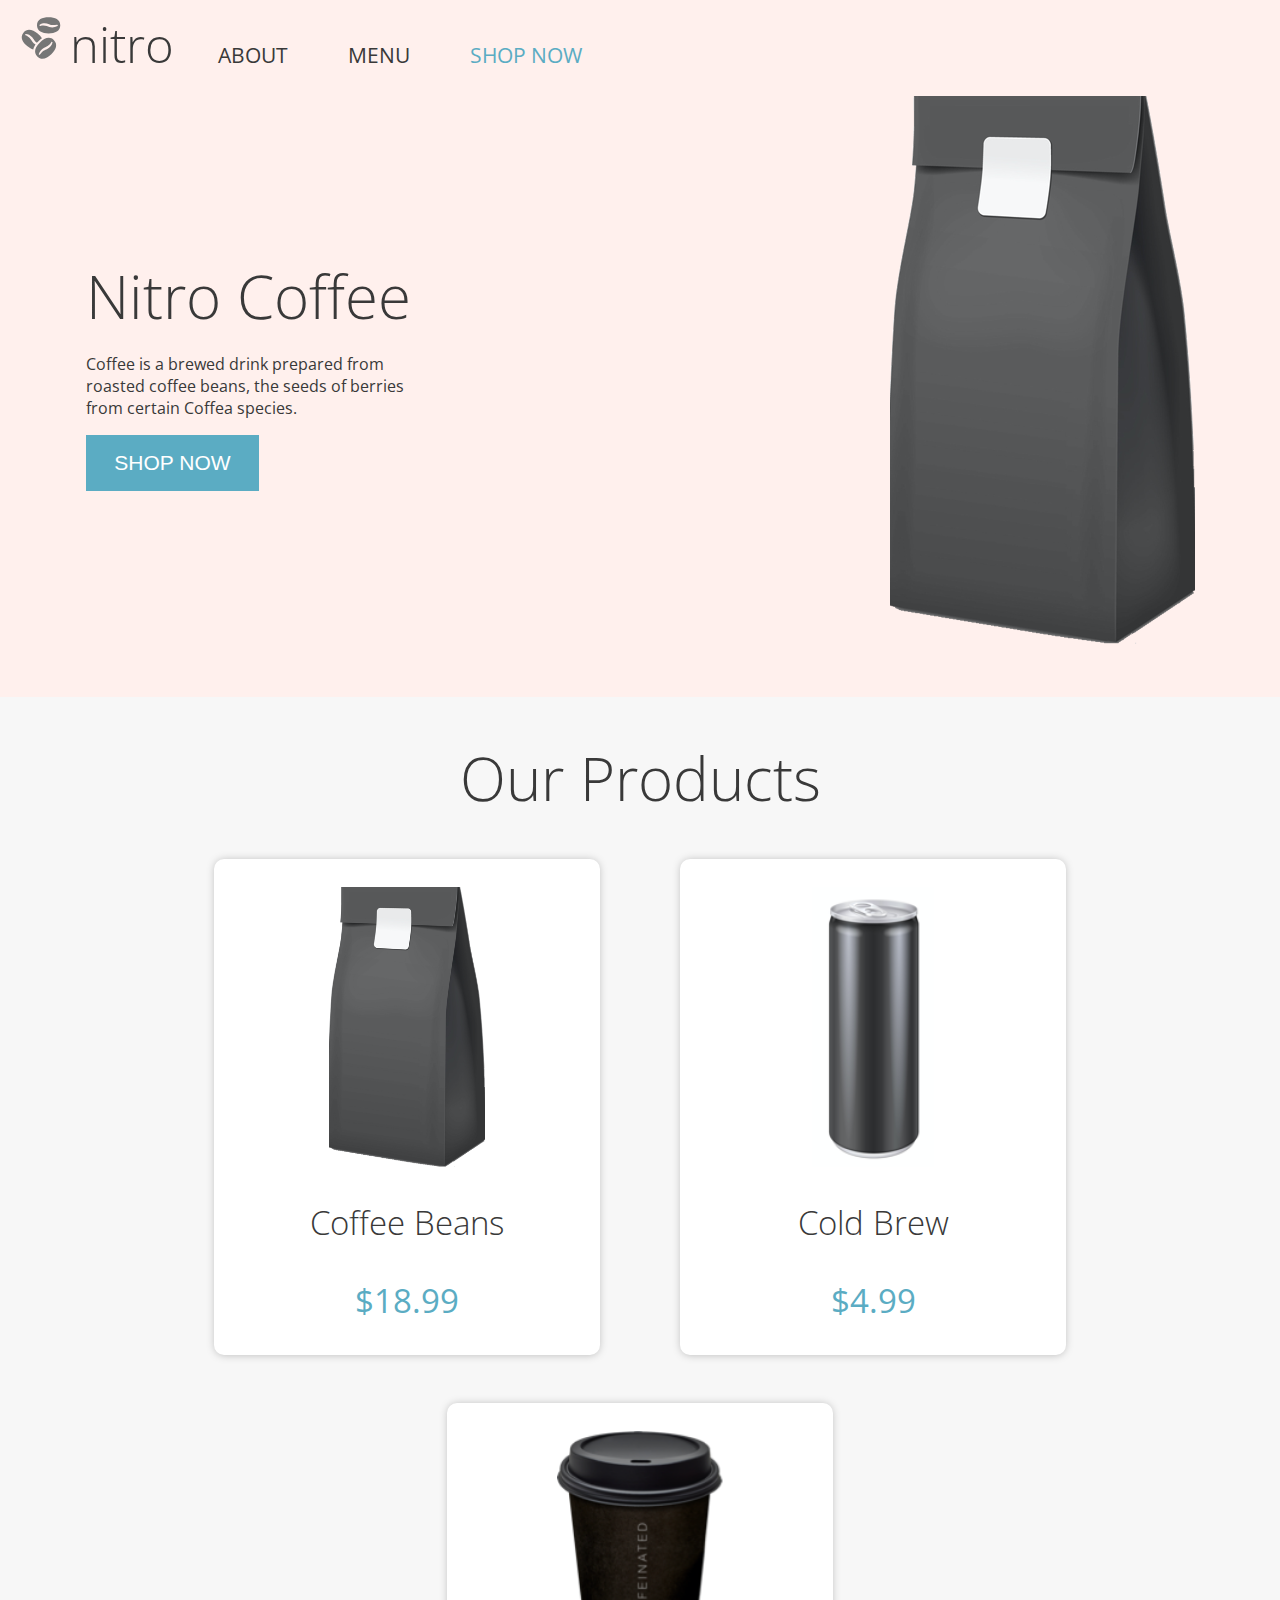
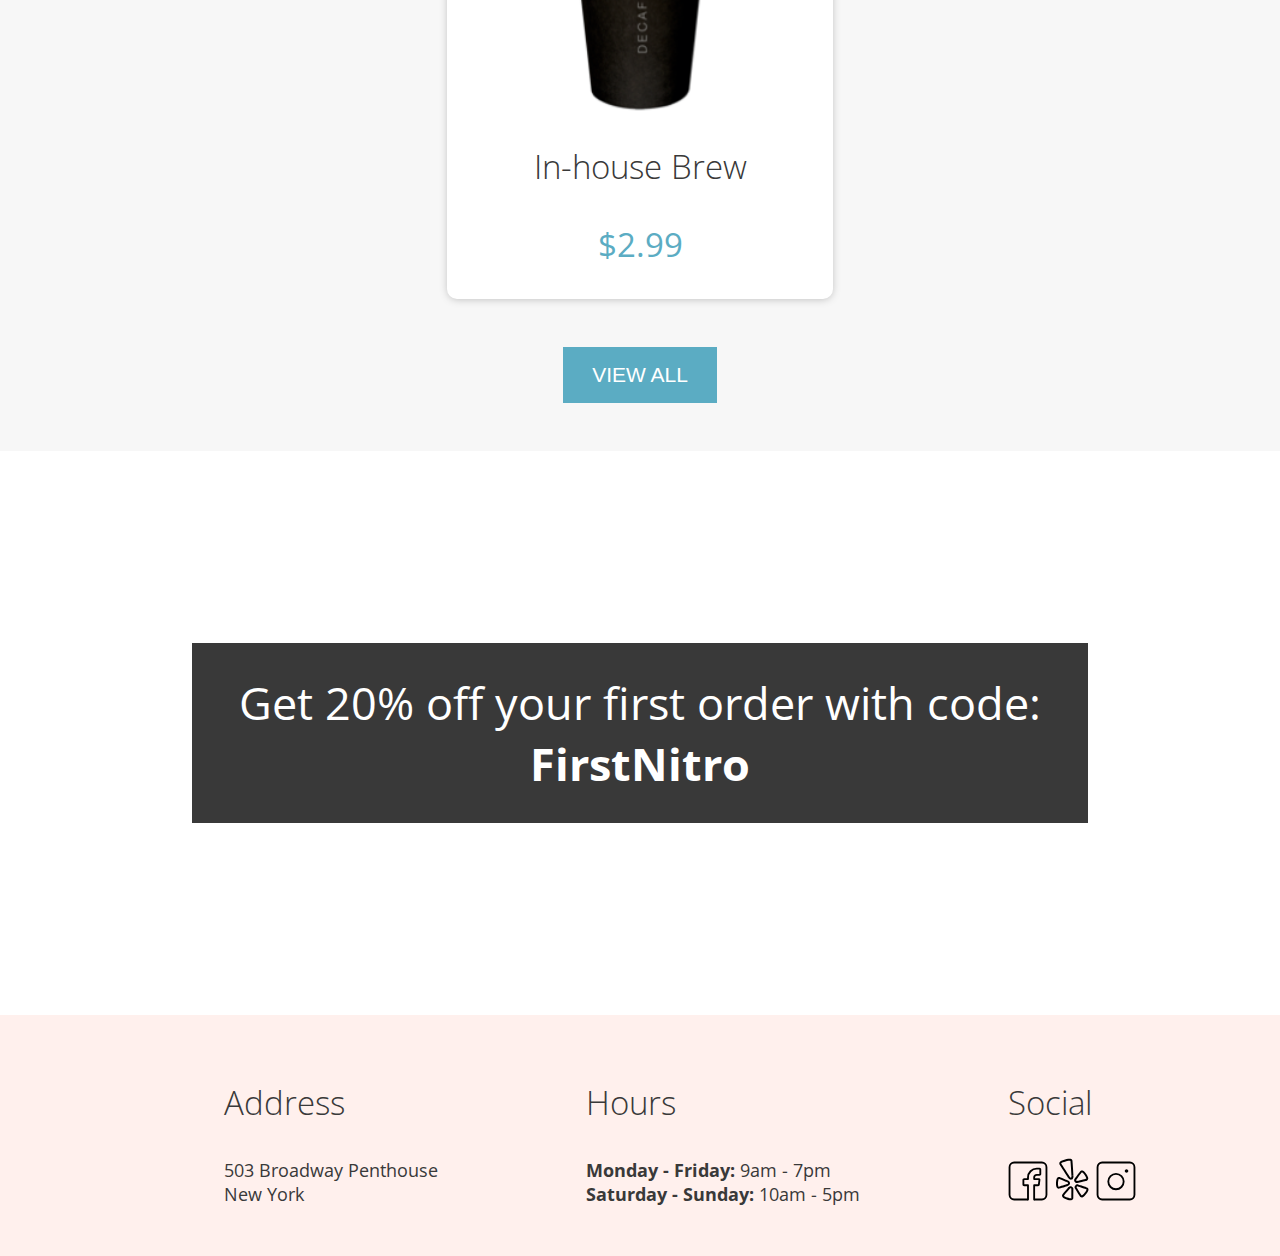
<file: index.html>
<!DOCTYPE html>
<html lang="en">
  <head>
    <meta charset="UTF-8" />
    <meta name="viewport" content="width=device-width, initial-scale=1.0" />
    <link
      href="https://fonts.googleapis.com/css2?family=Open+Sans:ital,wght@0,300;0,400;0,600;0,700;1,400&display=swap"
      rel="stylesheet"
    />
    <title>Coffee Shop - Home</title>
    <link rel="stylesheet" href="./css/global.css" />
    <link rel="stylesheet" href="./css/landing.css" />
  </head>
  <body>
    <header>
      <header class="pink-background nitro-alignment">
        <a href="./index.html"><div class="coffee-bean-logo_style"></div></a>
        <div class="nitro-spacing">
          <a href="./index.html" class="nitro-font">nitro</a>
        </div>
        <nav class="nav-align-parent_align">
          <ul class="nav-list-style_type nav-align">
            <li><a href="./index.html">ABOUT</a></li>
            <li><a href="./pages/menu.html">MENU</a></li>
            <li>
              <a href="./pages/menu.html" class="shop-now_color">SHOP NOW</a>
            </li>
          </ul>
        </nav>
      </header>
      <div
        class="pink-background hero-coffee-text-image_page pink-light-grey-background_spacing"
      >
        <div class="hero-coffee-text-image hero-coffee-text-image-a">
          <h1 class="product-heading-1">Nitro Coffee</h1>
          <p class="hero-coffee-description_width">
            Coffee is a brewed drink prepared from roasted coffee beans, the
            seeds of berries from certain Coffea species.
          </p>
          <a href="./pages/menu.html"><button>SHOP NOW</button></a>
        </div>
        <div class="hero-coffee-text-image">
          <img src="./assets/coffeebeans-hero.png" alt="coffee bag" />
        </div>
      </div>
    </header>
    <section class="light-grey-background pink-light-grey-background_spacing">
      <h2 class="our-products">Our Products</h2>
      <div class="our-products-card_holder">
        <div class="our-products-card">
          <img
            src="./assets/coffeebeans-hero.png"
            class="our-products-image_height"
            alt="Coffee Beans"
          />
          <h3 class="our-products-title_font">Coffee Beans</h3>
          <p class="our-products-price_font">$18.99</p>
        </div>
        <div class="our-products-card">
          <img
            src="./assets/coldbrew.png"
            class="our-products-image_height"
            alt="Cold Brew"
          />
          <h3 class="our-products-title_font">Cold Brew</h3>
          <p class="our-products-price_font">$4.99</p>
        </div>
        <div class="our-products-card">
          <img
            src="./assets/inhousebrew.png"
            class="our-products-image_height"
            alt="In-house Brew"
          />
          <h3 class="our-products-title_font">In-house Brew</h3>
          <p class="our-products-price_font">$2.99</p>
        </div>
      </div>
      <div class="button-center">
        <a href="./pages/menu.html"> <button>VIEW ALL</button></a>
      </div>
    </section>

    <div class="discount-banner">
      <section>
        <p class="discount-banner_text">
          Get 20% off your first order with code: <strong>FirstNitro</strong>
        </p>
      </section>
    </div>
    <footer class="pink-background">
      <div>
        <h3 class="our-products-title_font">Address</h3>
        <p class="footer-paragraph_font">
          503 Broadway Penthouse<br />New York
        </p>
      </div>
      <div>
        <h3 class="our-products-title_font">Hours</h3>
        <p class="footer-paragraph_font">
          <b>Monday - Friday: </b>9am - 7pm <br /><b>Saturday - Sunday: </b>10am
          - 5pm
        </p>
      </div>
      <div>
        <h3 class="our-products-title_font">Social</h3>
        <a href="http://www.facebook.com"
          ><img
            src="./assets/Facebook-Icon.svg"
            class="icon_size"
            alt="Facebook"
        /></a>
        <a href="http://www.yelp.com"
          ><img src="./assets/Yelp-Icon.svg" class="icon_size" alt="Yelp"
        /></a>
        <a href="http://www.instagram.com"
          ><img
            src="./assets/Instagram-Icon.svg"
            class="icon_size"
            alt="Instagram"
        /></a>
      </div>
    </footer>
  </body>
</html>
</file>
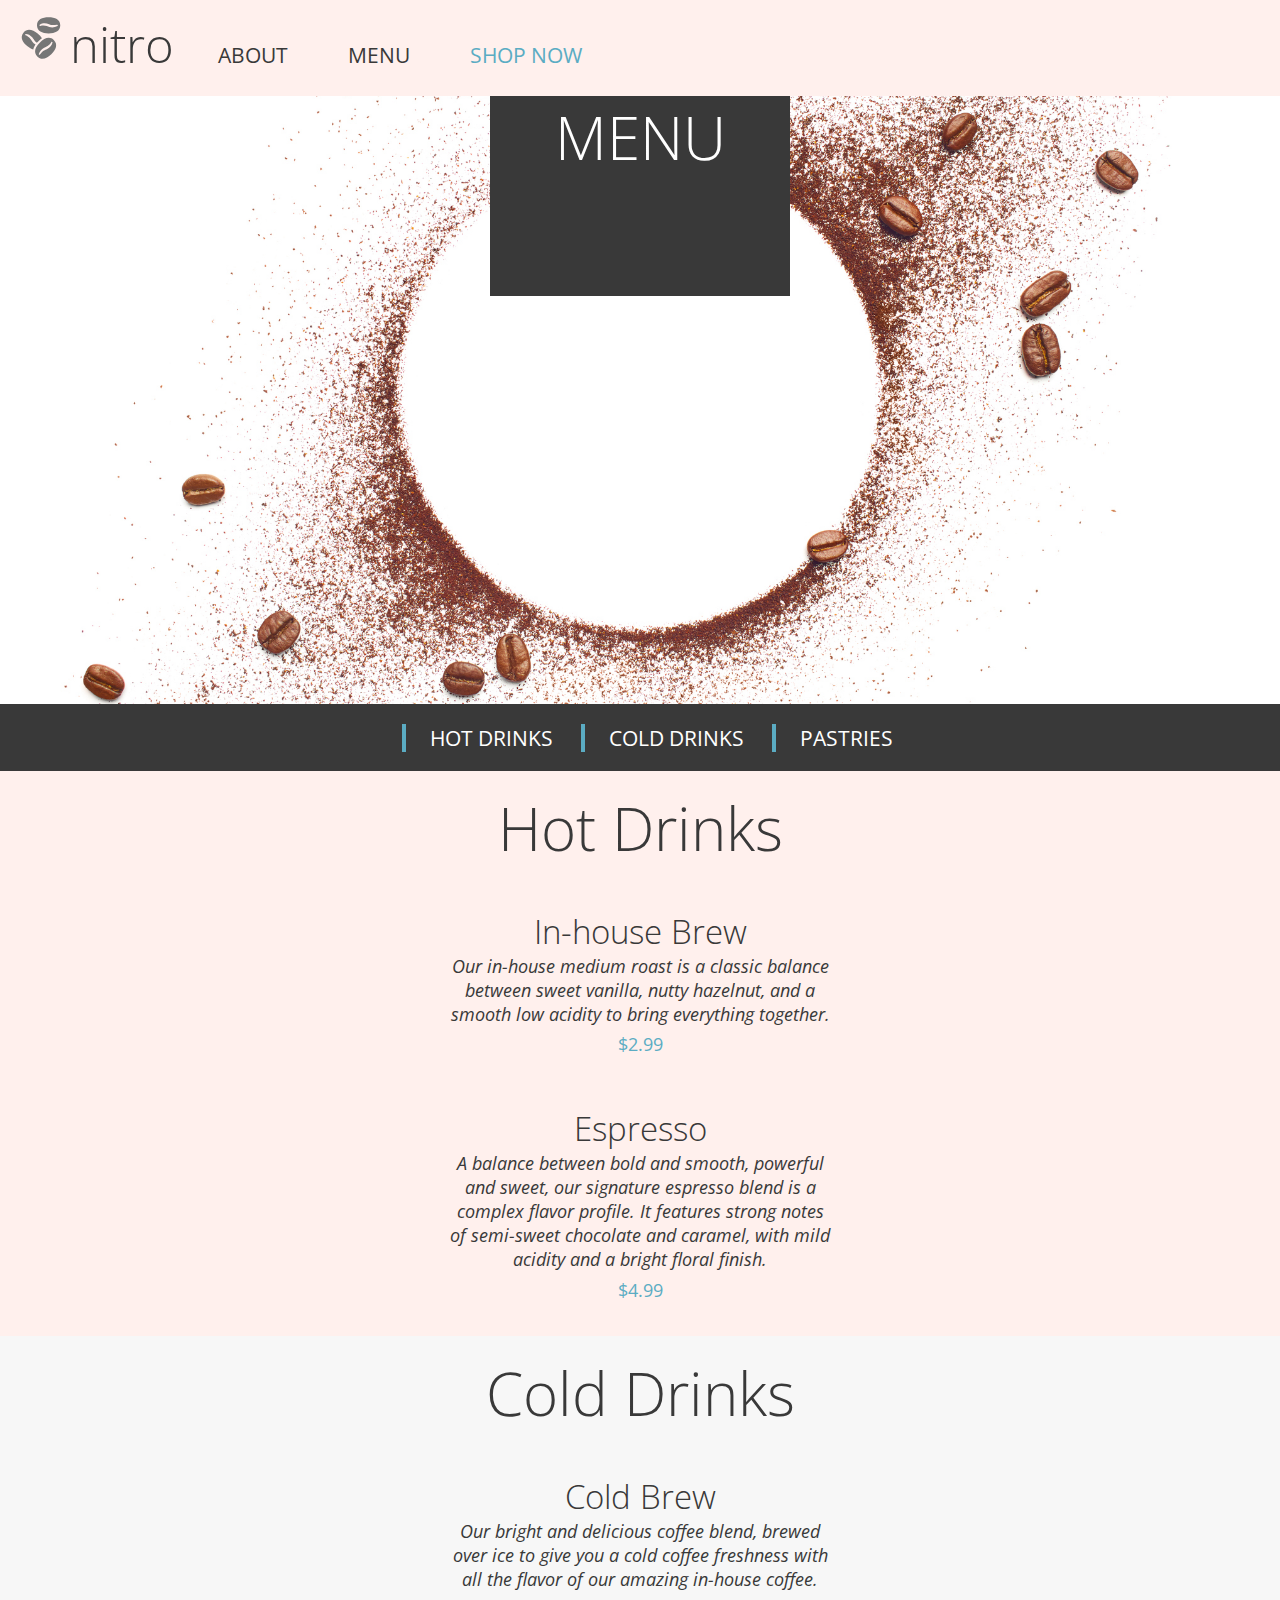
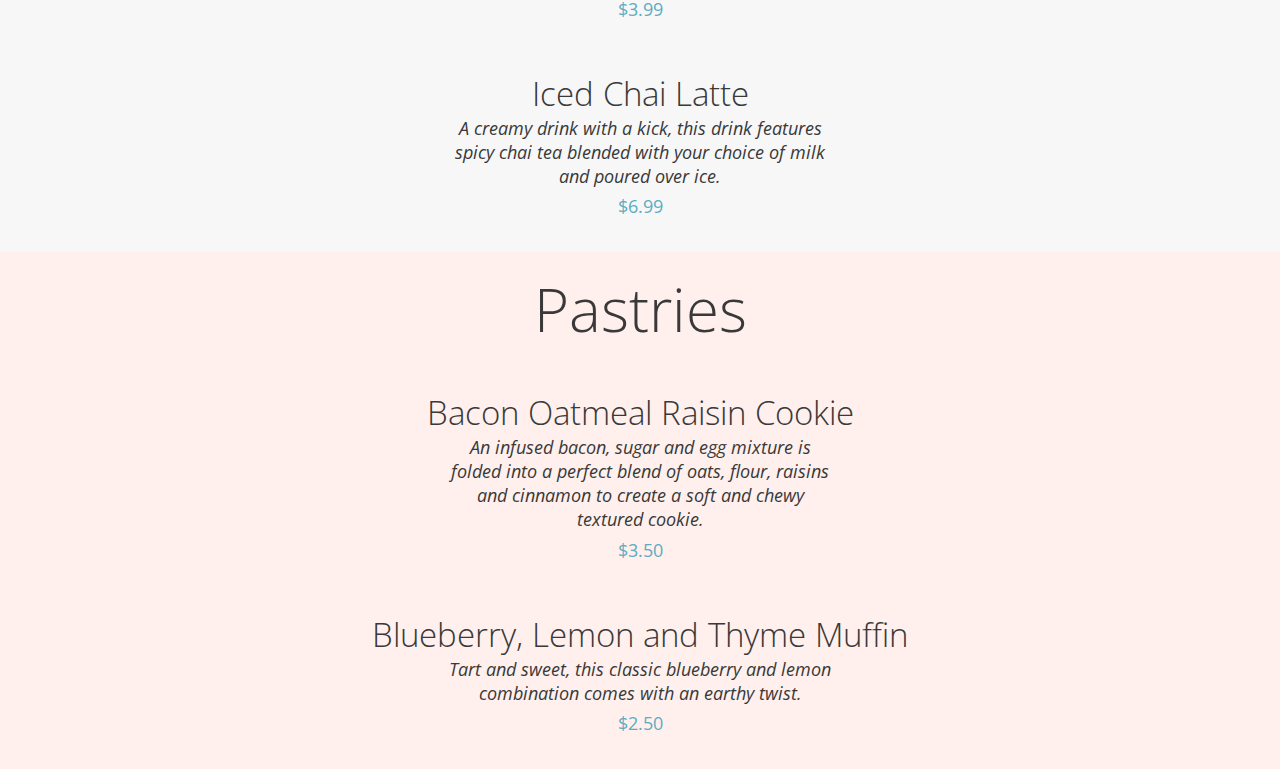
<file: pages/menu.html>
<!DOCTYPE html>
<html lang="en">
  <head>
    <meta charset="UTF-8" />
    <meta name="viewport" content="width=device-width, initial-scale=1.0" />
    <link
      href="https://fonts.googleapis.com/css2?family=Open+Sans:ital,wght@0,300;0,400;0,600;0,700;1,400&display=swap"
      rel="stylesheet"
    />
    <title>Coffee Shop - Menu</title>
    <link rel="stylesheet" href="../css/global.css" />
    <link rel="stylesheet" href="../css/menu.css" />
  </head>
  <body>
    <header class="pink-background nitro-alignment">
      <a href="../index.html"><div class="coffee-bean-logo_style"></div></a>
      <div class="nitro-spacing">
        <a href="../index.html" class="nitro-font">nitro</a>
      </div>
      <nav class="nav-align-parent_align">
        <ul class="nav-list-style_type nav-align">
          <li><a href="../index.html">ABOUT</a></li>
          <li><a href="./menu.html">MENU</a></li>
          <li><a href="./menu.html" class="shop-now_color">SHOP NOW</a></li>
        </ul>
      </nav>
    </header>
    <main>
      <section>
        <div class="center-menu">
          <h1 class="grey-background white-text title-box">MENU</h1>
        </div>
        <div class="coffee-photo"></div>
        <ul
          class="grey-background g-list-style-type sub-navigation-link_alignment"
        >
          <li>
            <a href="/Hot-Drinks" class="white-text nav-link-font"
              >Hot Drinks</a
            >
          </li>
          <li>
            <a href="/Cold-Drinks" class="white-text nav-link-font"
              >Cold Drinks</a
            >
          </li>
          <li>
            <a href="/Pastries" class="white-text nav-link-font">Pastries</a>
          </li>
        </ul>
      </section>

      <section>
        <div class="pink-background">
          <h2 class="paragraph-title_font">Hot Drinks</h2>
          <div class="paragraph-card">
            <strong class="paragraph-subheading_font">In-house Brew</strong>
            <p class="paragraph-text_font">
              Our in-house medium roast is a classic balance between sweet
              vanilla, nutty hazelnut, and a smooth low acidity to bring
              everything together.
            </p>
            <p class="paragraph-price_font">$2.99</p>
          </div>
          <div class="paragraph-card">
            <strong class="paragraph-subheading_font">Espresso</strong>
            <p class="paragraph-text_font">
              A balance between bold and smooth, powerful and sweet, our
              signature espresso blend is a complex flavor profile. It features
              strong notes of semi-sweet chocolate and caramel, with mild
              acidity and a bright floral finish.
            </p>
            <p class="paragraph-price_font">$4.99</p>
          </div>
        </div>
        <div class="light-grey-background">
          <h2 class="paragraph-title_font">Cold Drinks</h2>
          <div class="paragraph-card">
            <strong class="paragraph-subheading_font">Cold Brew</strong>
            <p class="paragraph-text_font">
              Our bright and delicious coffee blend, brewed over ice to give you
              a cold coffee freshness with all the flavor of our amazing
              in-house coffee.
            </p>
            <p class="paragraph-price_font">$3.99</p>
          </div>
          <div class="paragraph-card">
            <strong class="paragraph-subheading_font">Iced Chai Latte</strong>
            <p class="paragraph-text_font">
              A creamy drink with a kick, this drink features spicy chai tea
              blended with your choice of milk and poured over ice.
            </p>
            <p class="paragraph-price_font">$6.99</p>
          </div>
        </div>
        <div class="pink-background">
          <h2 class="paragraph-title_font">Pastries</h2>
          <div class="paragraph-card">
            <strong class="paragraph-subheading_font"
              >Bacon Oatmeal Raisin Cookie</strong
            >
            <p class="paragraph-text_font">
              An infused bacon, sugar and egg mixture is folded into a perfect
              blend of oats, flour, raisins and cinnamon to create a soft and
              chewy textured cookie.
            </p>
            <p class="paragraph-price_font">$3.50</p>
          </div>
          <div class="paragraph-card">
            <strong class="paragraph-subheading_font"
              >Blueberry, Lemon and Thyme Muffin</strong
            >
            <p class="paragraph-text_font">
              Tart and sweet, this classic blueberry and lemon combination comes
              with an earthy twist.
            </p>
            <p class="paragraph-price_font">$2.50</p>
          </div>
        </div>
      </section>
    </main>
  </body>
</html>
</file>
<file: css/global.css>
body {
  font-family: "Open Sans";
  font-weight: 400;
  color: #393939;
  margin: 0;
}

.pink-background {
  background-color: #fff0ed;
}

.light-grey-background {
  background-color: #f7f7f7;
}

.pink-light-grey-background_spacing {
  padding: 0 0 3rem 0;
}

.nitro-alignment {
  padding: 0.7rem 1rem;
}

.nitro-spacing {
  display: inline-block;
}

.nitro-font {
  font-size: 3.05rem;
  font-weight: 300;
  color: #393939;
  text-decoration: none;
}

.coffee-bean-logo_style {
  background-image: url("../assets/coffee-beans-logo-and-footer.svg");
  width: 3.125rem;
  height: 3.125rem;
  display: inline-block;
}

.nav-list-style_type {
  list-style-type: none;
}

.nav-align > li {
  display: inline-block;
  font-size: 1.3125rem;
  font-weight: 400;
  margin-right: 3.5rem;
}

.nav-align > li > a {
  text-decoration: none;
  color: #393939;
}

.nav-align-parent_align {
  display: inline-block;
}

.shop-now_color {
  color: #5bacc3 !important;
}

.sub-navigation-link_alignment {
  padding: 1.2rem;
  margin: 0;
  width: 100%;
}

.sub-navigation-link_alignment > li {
  display: inline-block;
}
</file>
<file: css/landing.css>
.product-heading-1 {
  font-size: 3.75rem;
  font-weight: 300;
  margin: 0;
}

button {
  color: #ffffff;
  background-color: #5bacc3;
  border: none;
  font-size: 1.3125rem;
  font-weight: 400;
  padding: 1rem 1.8rem;
}

.button-center {
  text-align: center;
}

.hero-coffee-text-image_page > .hero-coffee-text-image {
  display: inline-block;
  vertical-align: middle;
  margin: auto;
}

.hero-coffee-text-image-a {
  width: 50rem;
  text-align: left;
}

.hero-coffee-text-image_page {
  text-align: center;
}

.hero-coffee-description_width {
  width: 20rem;
}

.our-products {
  font-size: 3.75rem;
  font-weight: 300;
  text-align: center;
  margin: 0;
  padding: 2.5rem 0 2.5rem;
}

.our-products-card {
  width: 20.625rem;
  height: 27.5rem;
  padding: 1.75rem;
  border-radius: 0.625rem;
  box-shadow: 0rem 0.0313rem 0.5625rem -0.0625rem rgba(0, 0, 0, 0.25);
  background-color: #ffffff;
}

.our-products-card_holder > .our-products-card {
  display: inline-block;
  margin: 0 2.4rem 3rem;
}

.our-products-card_holder {
  text-align: center;
}

.our-products-image_height {
  height: 17.5rem;
  display: block;
  margin-left: auto;
  margin-right: auto;
}

.our-products-title_font {
  font-size: 2.0625rem;
  font-weight: 300;
}

.our-products-price_font {
  font-size: 2.0625rem;
  font-weight: 400;
  color: #5bacc3;
}

.discount-banner {
  background-color: #393939;
  color: #ffffff;
  margin: 12rem;
  text-align: center;
}

.discount-banner_text {
  font-size: 2.8125rem;
  font-weight: 400;
  text-align: center;
  margin: 0;
  padding: 1.8rem;
}

.footer-paragraph_font {
  font-size: 1.125rem;
  font-weight: 400;
}

.icon_size {
  width: 2.5rem;
}

footer > div {
  display: inline-block;
  margin: 2rem -5rem 2rem 14rem;
}
</file>
<file: css/menu.css>
.grey-background {
  background-color: #393939;
  text-align: center;
}

.white-text {
  color: #ffffff;
  text-transform: uppercase;
}

.center-menu {
  position: absolute;
  width: 100%;
}

.title-box {
  width: 18.75rem;
  height: 12.5rem;
  font-size: 3.75rem;
  font-weight: 300;
  margin-top: 0;
  margin-bottom: 0;
  margin: auto;
}

.coffee-photo {
  background-image: url("../assets/coffee-circle.jpg");
  width: 100%;
  height: 38rem;
  background-position: center;
  background-size: cover;
}

.nav-link-font {
  font-size: 1.3125rem;
  font-weight: 400;
  text-decoration: none;
  border-left: 0.25rem solid;
  border-color: #5bacc3;
  padding: 0 1.5rem;
}

.paragraph-title_font {
  font-size: 3.75rem;
  font-weight: 300;
  text-align: center;
  margin: 0 0 1.5rem 0;
  padding-top: 1rem;
}

.paragraph-subheading_font {
  font-size: 2.0625rem;
  font-weight: 300;
  text-align: center;
  display: block;
}
.paragraph-text_font {
  font-size: 1.1rem;
  font-weight: 400;
  font-style: italic;
  width: 31%;
  text-align: center;
  margin: auto;
}

.paragraph-price_font {
  font-size: 1.125rem;
  font-weight: 400;
  text-align: center;
  color: #5bacc3;
  margin-top: 0.4rem;
}

.paragraph-card {
  padding: 1rem;
}
</file>
